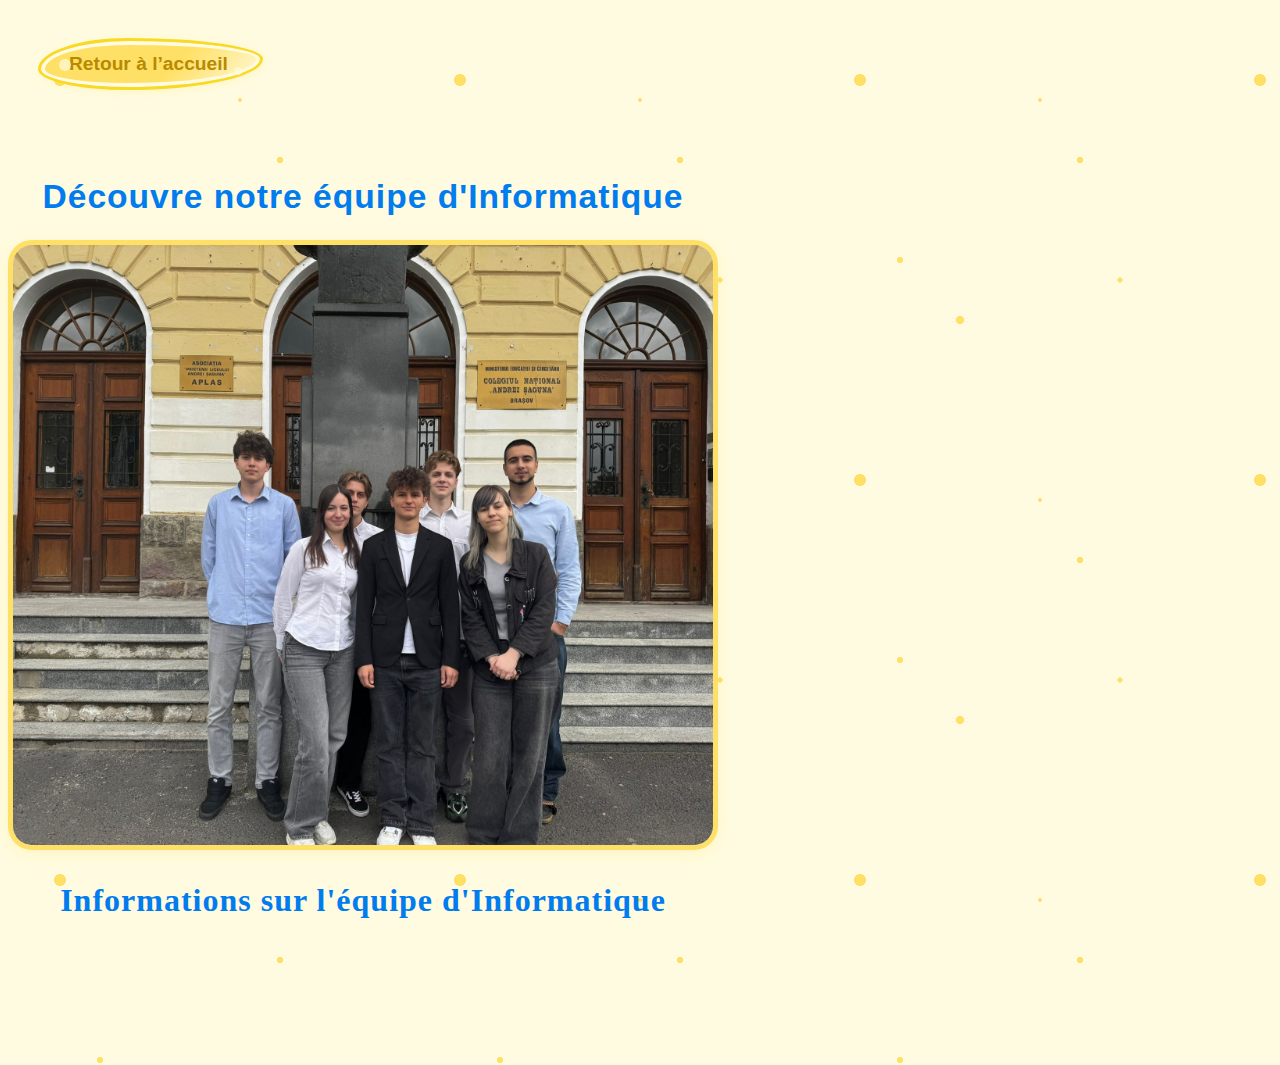
<file: equipe-d-informatique.html>
<link rel="shortcut icon" href="logofr.png" type="image/png">
<body class="teams-bg">
<button class=" cheese-btn" onclick="window.location.href='index.html'"> Retour à l’accueil</button>
<div class="info-group-container">
  <div class="info-card">
    <h2 class="info-title">Découvre notre équipe d'Informatique</h2>
    <img src="poza info.jpg" alt="Poza Informatique" class="info-photo-large" id="infoPhotoGeo">
    <div class="info-info-title">
      <a href="" target="_blank">
        Informations sur l'équipe d'Informatique
      </a>
    </div>
  </div>
   <div class="team-links">
    <ul class="team-list">
      <li><a href="https://docs.google.com/document/d/1rEvxSZocEF0tmA5VJQiwLseHUf5agAOnPFJvGy3SPH4/edit?tab=t.0">Amalia-Dans quelle mesure l'automatisation de la production de fromages grâce à la robotique affecte-t-elle les coûts et la qualité?</a></li>
      <li><a href="https://docs.google.com/document/d/1gWiouwCr9ZyDDsJbyXYYU2K6SFnoaRapnHav9-N_VuE/edit?tab=t.0">David-Comment pouvons-nous utiliser les algorithmes d’intelligence artificielle pour recommander des types de fromages en fonction des préférences des utilisateurs?</a></li>
      <li><a href="https://docs.google.com/document/d/1QOm2zIYNqs1XNiP-rdh0I_e3ZVJr7r_tO4OY8d7Q1mc/edit?tab=t.0">Luca-Comment l’intelligence artificielle peut-elle contribuer à l’amélioration de la sécurité et de la qualité dans le processus de production des fromages?</a></li>
      <li><a href="https://docs.google.com/document/d/1HqeghRC14TwOAXoeH9KdJjoqHkegsIF3yE54UV2PA8M/edit?tab=t.0">Filip-Comment les réseaux sociaux peuvent-ils être utilisés pour éduquer les consommateurs sur les différents types de fromage, leur origine et les méthodes de production ?</a></li>
       <li><a href="https://docs.google.com/document/d/1ynMcrkr0GRdi_0DKVRpZsTStnrXQsvbpTm3HLokhmYM/edit?tab=t.0">Ioana- Comment réaliser une base de données des fromages?</a></li>
       <li><a href="https://docs.google.com/document/d/1e5Q6aP_46ml166c-f3etVaViKc14xMAPbdFG1M1tPQI/edit?tab=t.0#heading=h.c5qy35xby7it">Octa-Comment l’informatique peut-elle être utilisée pour réduire le gaspillage de fromages?</a></li>
	   <li><a href="https://docs.google.com/document/d/1SQCAmmd3ePkdxOFym_nnnFlQT2yoAIckfHGu_bRp6Lg/edit?tab=t.0">Patrick-Comment pouvons-nous intégrer le fromage dans les jeux vidéo?</a></li>
    </ul>
  </div>
</div>  
<div id="infoModalGeo" class="info-modal">
  <span class="info-close" id="closeinfoModalGeo">&times;</span>
  <img class="info-modal-content" id="infoModalImgGeo">
</div>
</section>
<style>
.team-links {
  display: flex;
  flex-direction: column;
  align-items: flex-start;
  margin-top: 40px;
}
.team-list a {
  display: block;
  padding: 16px 24px;
  border-radius: 10px;
  border: 2px solid transparent; 
  color: #017cee;
  text-decoration: none;
  font-weight: 500;
  font-size: 1.1rem;
  transition: background 0.2s, color 0.2s, border 0.2s;
  box-shadow: 0 2px 8px rgba(0,0,0,0.06);
  text-align: left;
}

.team-list li {
  margin: 18px 0;
  opacity: 0;
  transform: translateX(-30px);
  animation: fadeInLeft 0.7s cubic-bezier(.4,0,.2,1) forwards;
}
.team-list li:nth-child(1) { animation-delay: 0.05s; }
.team-list li:nth-child(2) { animation-delay: 0.15s; }
.team-list li:nth-child(3) { animation-delay: 0.25s; }
.team-list li:nth-child(4) { animation-delay: 0.35s; }
.team-list li:nth-child(5) { animation-delay: 0.45s; }
.team-list li:nth-child(6) { animation-delay: 0.55s; }
.team-list li:nth-child(7) { animation-delay: 0.65s; }

@keyframes fadeInLeft {
  to {
    opacity: 1;
    transform: translateX(0);
  }
}


.team-list a:hover {
  background: #c5cae9;
  color: #0804fc;
}

body.teams-bg {
  background: #fffbe0;
  background-image:
    radial-gradient(circle 32px at 15% 20%, #ffe066 18%, transparent 19%),
    radial-gradient(circle 18px at 70% 40%, #ffe066 18%, transparent 19%),
    radial-gradient(circle 22px at 40% 80%, #ffe066 18%, transparent 19%),
    radial-gradient(circle 14px at 80% 70%, #ffe066 18%, transparent 19%),
    radial-gradient(circle 10px at 60% 25%, #ffe066 18%, transparent 19%),
    radial-gradient(circle 16px at 25% 65%, #ffe066 18%, transparent 19%);
  background-size: 400px 400px;
  background-repeat: repeat;
}
body.teams-bg {
  background: #fffbe0;
  background-image:
    radial-gradient(circle 32px at 15% 20%, #ffe066 18%, transparent 19%),
    radial-gradient(circle 18px at 70% 40%, #ffe066 18%, transparent 19%),
    radial-gradient(circle 22px at 40% 80%, #ffe066 18%, transparent 19%),
    radial-gradient(circle 14px at 80% 70%, #ffe066 18%, transparent 19%),
    radial-gradient(circle 10px at 60% 25%, #ffe066 18%, transparent 19%),
    radial-gradient(circle 16px at 25% 65%, #ffe066 18%, transparent 19%);
  background-size: 400px 400px;
  background-repeat: repeat;
}
.cheese-btn {
  background: linear-gradient(135deg, #ffe066 60%, #fffbe0 100%);
  color: #b88a00;
  border: 3px solid #f9d923;
  border-radius: 40% 60% 60% 40% / 60% 40% 60% 40%;
  box-shadow: 2px 2px 8px rgba(249,217,35,0.13), 0 0 0 4px #fffbe0 inset;
  font-size: 1.2rem;
  font-weight: bold;
  padding: 12px 32px 12px 28px;
  margin: 30px 0 20px 30px;
  cursor: pointer;
  transition: background 0.3s, box-shadow 0.3s, transform 0.2s;
  position: relative;
  display: inline-block;
}
.cheese-btn::before, .cheese-btn::after {
  content: '';
  position: absolute;
  background: #fffbe0;
  border-radius: 50%;
  opacity: 0.7;
  pointer-events: none;
}
.cheese-btn::before {
  width: 12px;
  height: 12px;
  left: 18px;
  top: 18px;
}
.cheese-btn::after {
  width: 8px;
  height: 8px;
  right: 18px;
  bottom: 12px;
}
.cheese-btn:hover {
  background: linear-gradient(135deg, #ffe066 80%, #fffbe0 100%);
  box-shadow: 0 4px 16px rgba(249,217,35,0.18), 0 0 0 4px #ffe066 inset;
  transform: scale(1.08) rotate(-4deg);
  color: #fffbe0;
}
.info-group-container {
  display: flex;
  justify-content: center;
  align-items: flex-start;
  gap: 60px;
  margin: 40px 0 40px 0;
  width: 100%;
}
.info-card {
  display: flex;
  flex-direction: column;
  align-items: center;
  justify-content: flex-start;
  margin: 0;
}
.info-photo-large {
  width: 700px;
  height: 600px;
  object-fit: cover;
  border-radius: 24px;
  margin-bottom: 14px;
  border: 5px solid #ffe066;
  background: #fffbe0;
  box-shadow: 0 4px 16px rgba(249,217,35,0.15);
  cursor: pointer;
  transition: transform 0.2s;
}
.info-title {
  text-align: center;
  font-family: 'Segoe UI', 'Arial Rounded MT Bold', Arial, sans-serif;
  font-size: 2.1rem;
  font-weight: 700;
  color: #017cee;
  margin-bottom: 24px;
  letter-spacing: 1px;
  width: 100%;
  display: block;
}
.info-info-title {
  text-align: center;
  width: 100%;
  margin-top: 18px;
}

.info-info-title a {
  color: #017cee;
  font-size: 2rem;      
  font-weight: 600;    
  text-decoration: none;
  transition: color 0.2s, text-shadow 0.2s;
  letter-spacing: 1px;
  display: inline-block;
  text-align: center;
}

.info-info-title a:hover {
  color: #017cee;
  text-shadow: 0 2px 8px #e0c9a6;
  text-decoration: underline;
}

.team-list {
  margin-top: 24px;
}
.team-list a {
  display: flex;
  flex-direction: column;
  align-items: center;
  padding: 16px 24px;
  border-radius: 10px;
  border: 2px solid transparent;
  color: #017cee;
  text-decoration: none;
  font-weight: 500;
  font-size: 1.1rem;
  transition: background 0.2s, color 0.2s, border 0.2s;
  box-shadow: 0 2px 8px rgba(0,0,0,0.06);
  text-align: center;
  word-break: break-word;
}
.team-list li {
  width: 100%;
  max-width: 700px;
  margin: 18px 0;
  opacity: 0;
  transform: translateX(-30px);
  animation: fadeInLeft 0.7s cubic-bezier(.4,0,.2,1) forwards;
}
.team-list li:nth-child(1) { animation-delay: 0.05s; }
.team-list li:nth-child(2) { animation-delay: 0.15s; }
.team-list li:nth-child(3) { animation-delay: 0.25s; }
.team-list li:nth-child(4) { animation-delay: 0.35s; }
.team-list li:nth-child(5) { animation-delay: 0.45s; }
.team-list li:nth-child(6) { animation-delay: 0.55s; }
.team-list li:nth-child(7) { animation-delay: 0.65s; }
.info-modal {
  display: none;
  position: fixed;
  z-index: 2000;
  left: 0;
  top: 0;
  width: 100vw;
  height: 100vh;
  overflow: auto;
  background: rgba(0,0,0,0.85);
  align-items: center;
  justify-content: center;
}
.info-modal-content {
  display: block;
  margin: 40px auto;
  max-width: 90vw;
  max-height: 80vh;
  border-radius: 24px;
  box-shadow: 0 8px 32px rgba(249,217,35,0.22);
  border: 6px solid #ffe066;
  background: #fffbe0;
}
.info-close {
  position: absolute;
  top: 24px;
  right: 48px;
  color: #ffe066;
  font-size: 3rem;
  font-weight: bold;
  cursor: pointer;
  z-index: 2100;
  text-shadow: 0 2px 8px #000;
}
</style>
<script>
document.getElementById('infoPhotoGeo').onclick = function() {
  document.getElementById('infoModalGeo').style.display = "flex";
  document.getElementById('infoModalImgGeo').src = this.src;
};
document.getElementById('closeinfoModalGeo').onclick = function() {
  document.getElementById('infoModalGeo').style.display = "none";
};
window.onclick = function(event) {
  var modal = document.getElementById('infoModalGeo');
  if (event.target === modal) {
    modal.style.display = "none";
  }
};
</script>
</file>
